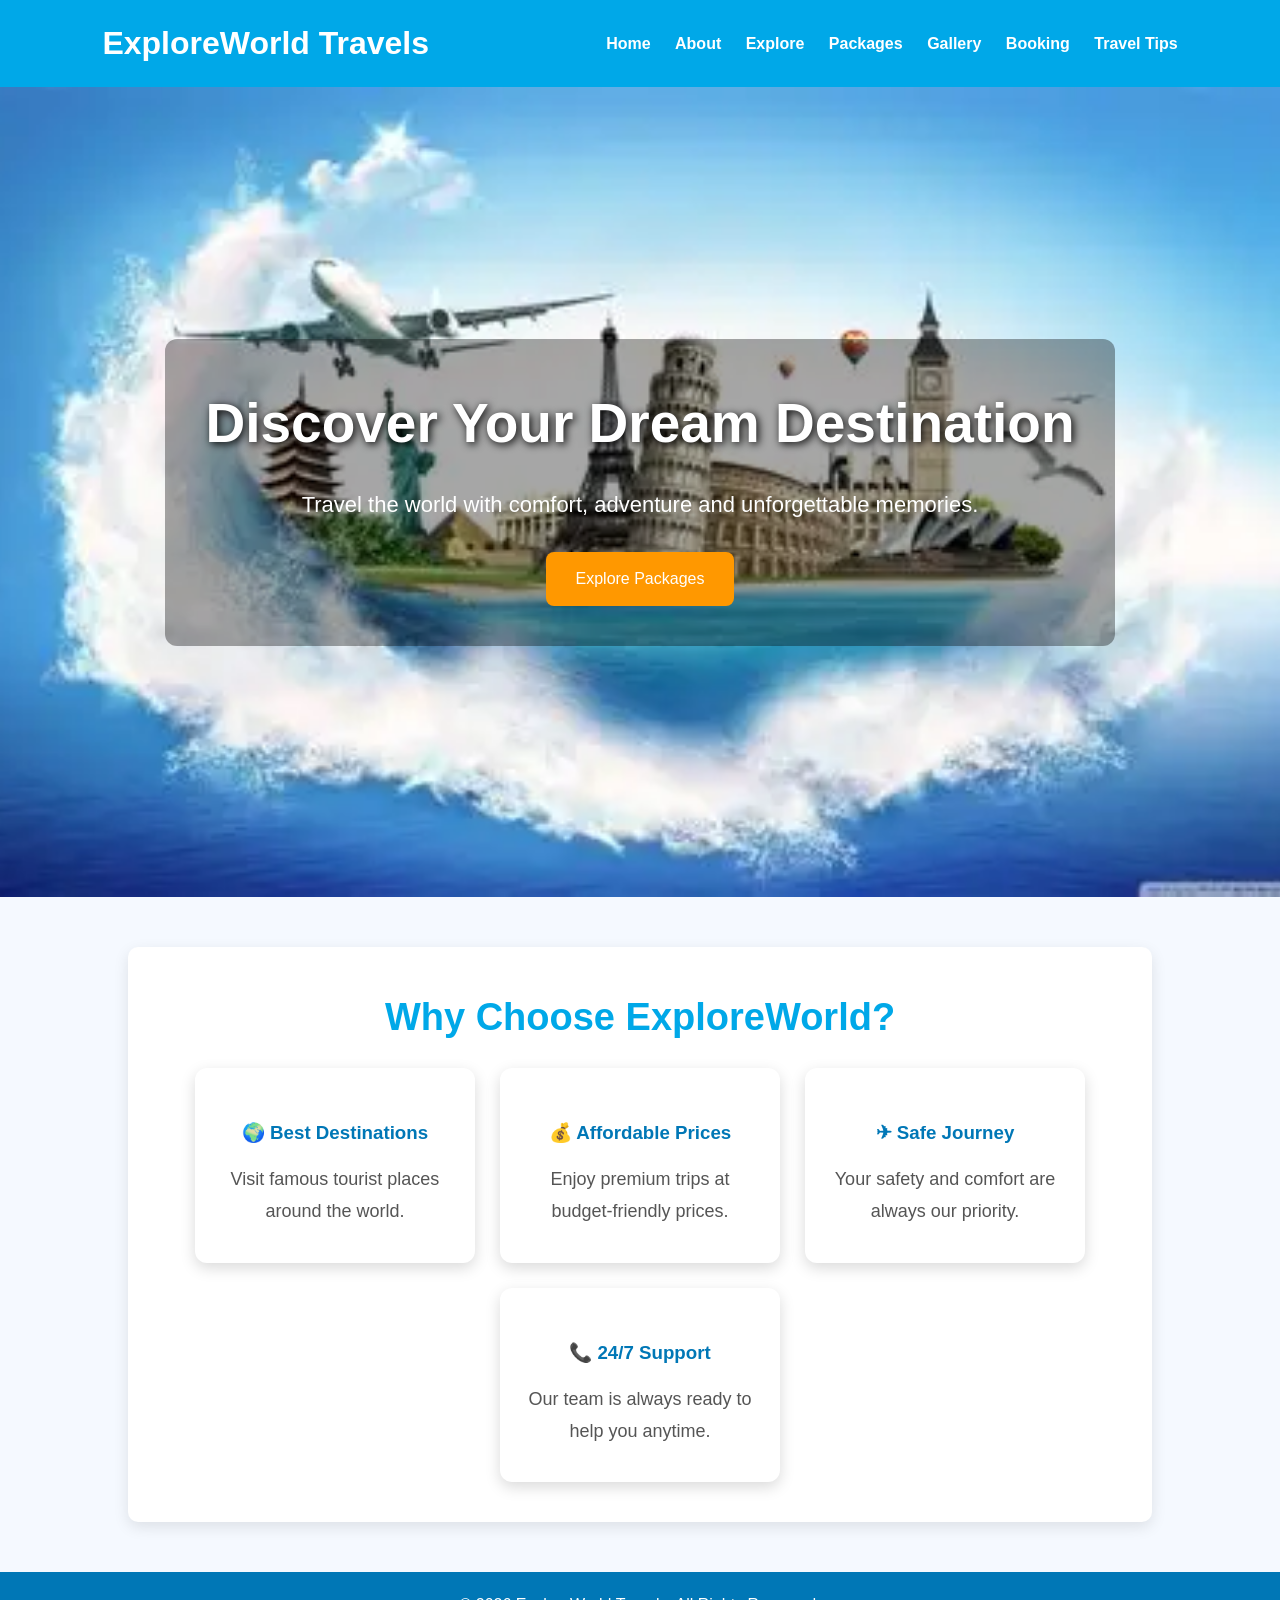
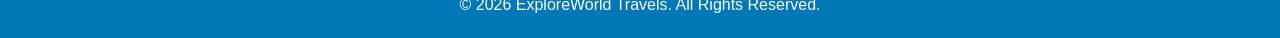
<file: index.html>
<!DOCTYPE html>
<html lang="en">
<head>
    <meta charset="UTF-8">
    <meta name="viewport" content="width=device-width, initial-scale=1.0">

    <title>ExploreWorld Travels</title>

    <meta name="description" content="Explore beautiful destinations with ExploreWorld Travels.">
    <meta name="keywords" content="travel, tourism, vacation, holiday, tour packages">

    <link rel="stylesheet" href="css/style.css">
</head>

<body>

<header>

    <h1>ExploreWorld Travels</h1>

    <nav>
        <a href="index.html">Home</a>
        <a href="about.html">About</a>
        <a href="explore.html">Explore</a>
        <a href="packages.html">Packages</a>
        <a href="gallery.html">Gallery</a>
        <a href="booking.html">Booking</a>
        <a href="tips.html">Travel Tips</a>
    </nav>

</header>

<section class="hero">

    <div class="hero-text">

        <h2>Discover Your Dream Destination</h2>

        <p>
            Travel the world with comfort, adventure and unforgettable memories.
        </p>

        <a href="packages.html" class="btn">Explore Packages</a>

    </div>

</section>

<section class="about-home">

    <h2>Why Choose ExploreWorld?</h2>

    <div class="features">

        <div class="feature-box">
            <h3>🌍 Best Destinations</h3>
            <p>Visit famous tourist places around the world.</p>
        </div>

        <div class="feature-box">
            <h3>💰 Affordable Prices</h3>
            <p>Enjoy premium trips at budget-friendly prices.</p>
        </div>

        <div class="feature-box">
            <h3>✈ Safe Journey</h3>
            <p>Your safety and comfort are always our priority.</p>
        </div>

        <div class="feature-box">
            <h3>📞 24/7 Support</h3>
            <p>Our team is always ready to help you anytime.</p>
        </div>

    </div>

</section>

<footer>

    <p>&copy; 2026 ExploreWorld Travels. All Rights Reserved.</p>

</footer>

<script src="js/script.js"></script>

</body>
</html>
</file>
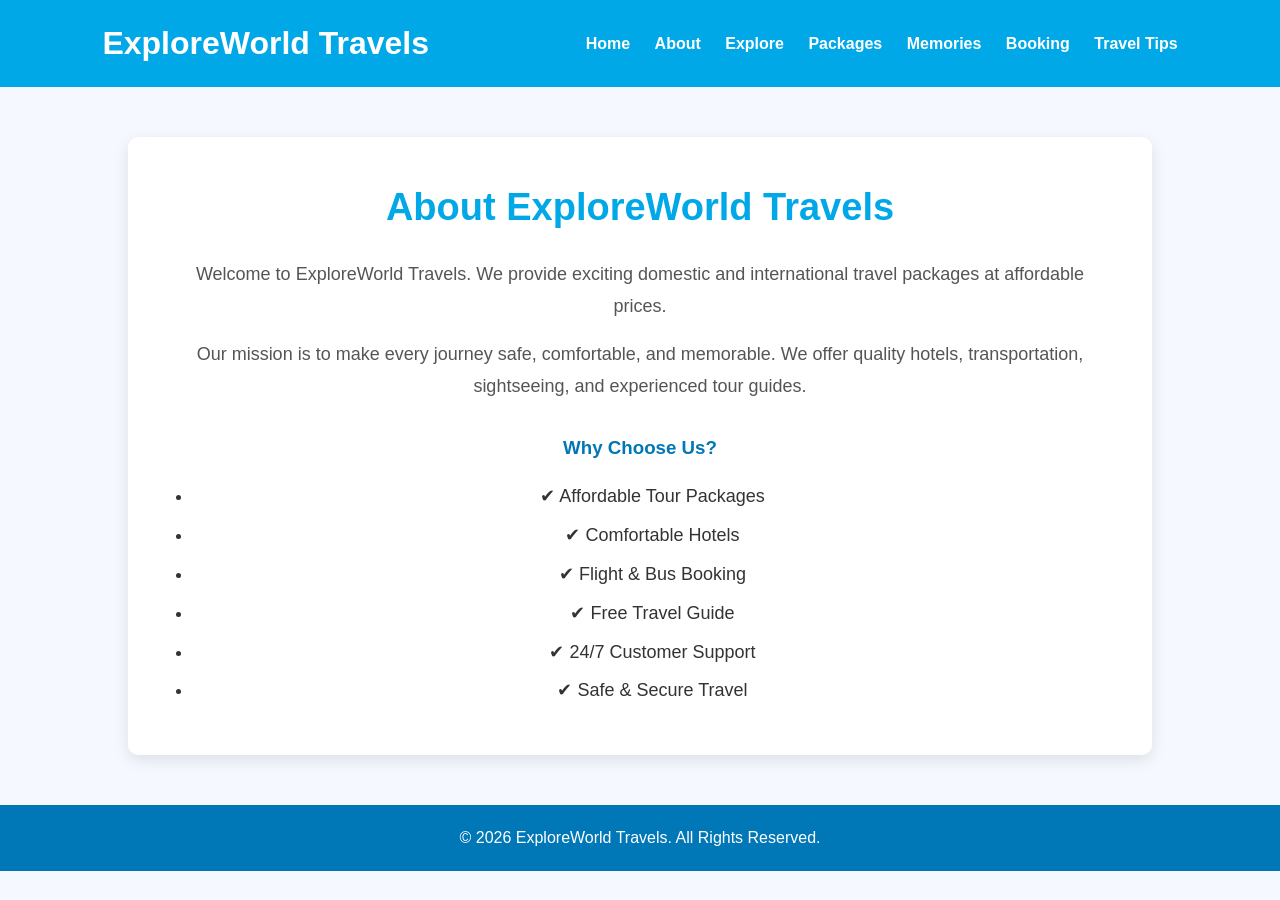
<file: about.html>
<!DOCTYPE html>
<html lang="en">
<head>
    <meta charset="UTF-8">
    <meta name="viewport" content="width=device-width, initial-scale=1.0">
    <title>About | ExploreWorld Travels</title>
    <link rel="stylesheet" href="css/style.css">
</head>
<body>

<header>
    <h1>ExploreWorld Travels</h1>

    <nav>
        <a href="index.html">Home</a>
        <a href="about.html">About</a>
        <a href="explore.html">Explore</a>
        <a href="packages.html">Packages</a>
        <a href="gallery.html">Memories</a>
        <a href="booking.html">Booking</a>
        <a href="tips.html">Travel Tips</a>
    </nav>
</header>

<section class="about-home">

    <h2>About ExploreWorld Travels</h2>

    <p>
        Welcome to ExploreWorld Travels. We provide exciting domestic and
        international travel packages at affordable prices.
    </p>

    <p>
        Our mission is to make every journey safe, comfortable, and memorable.
        We offer quality hotels, transportation, sightseeing, and experienced
        tour guides.
    </p>

    <h3>Why Choose Us?</h3>

    <ul class="about-list">
        <li>✔ Affordable Tour Packages</li>
        <li>✔ Comfortable Hotels</li>
        <li>✔ Flight & Bus Booking</li>
        <li>✔ Free Travel Guide</li>
        <li>✔ 24/7 Customer Support</li>
        <li>✔ Safe & Secure Travel</li>
    </ul>

</section>

<footer>
    <p>&copy; 2026 ExploreWorld Travels. All Rights Reserved.</p>
</footer>

</body>
</html>
</file>
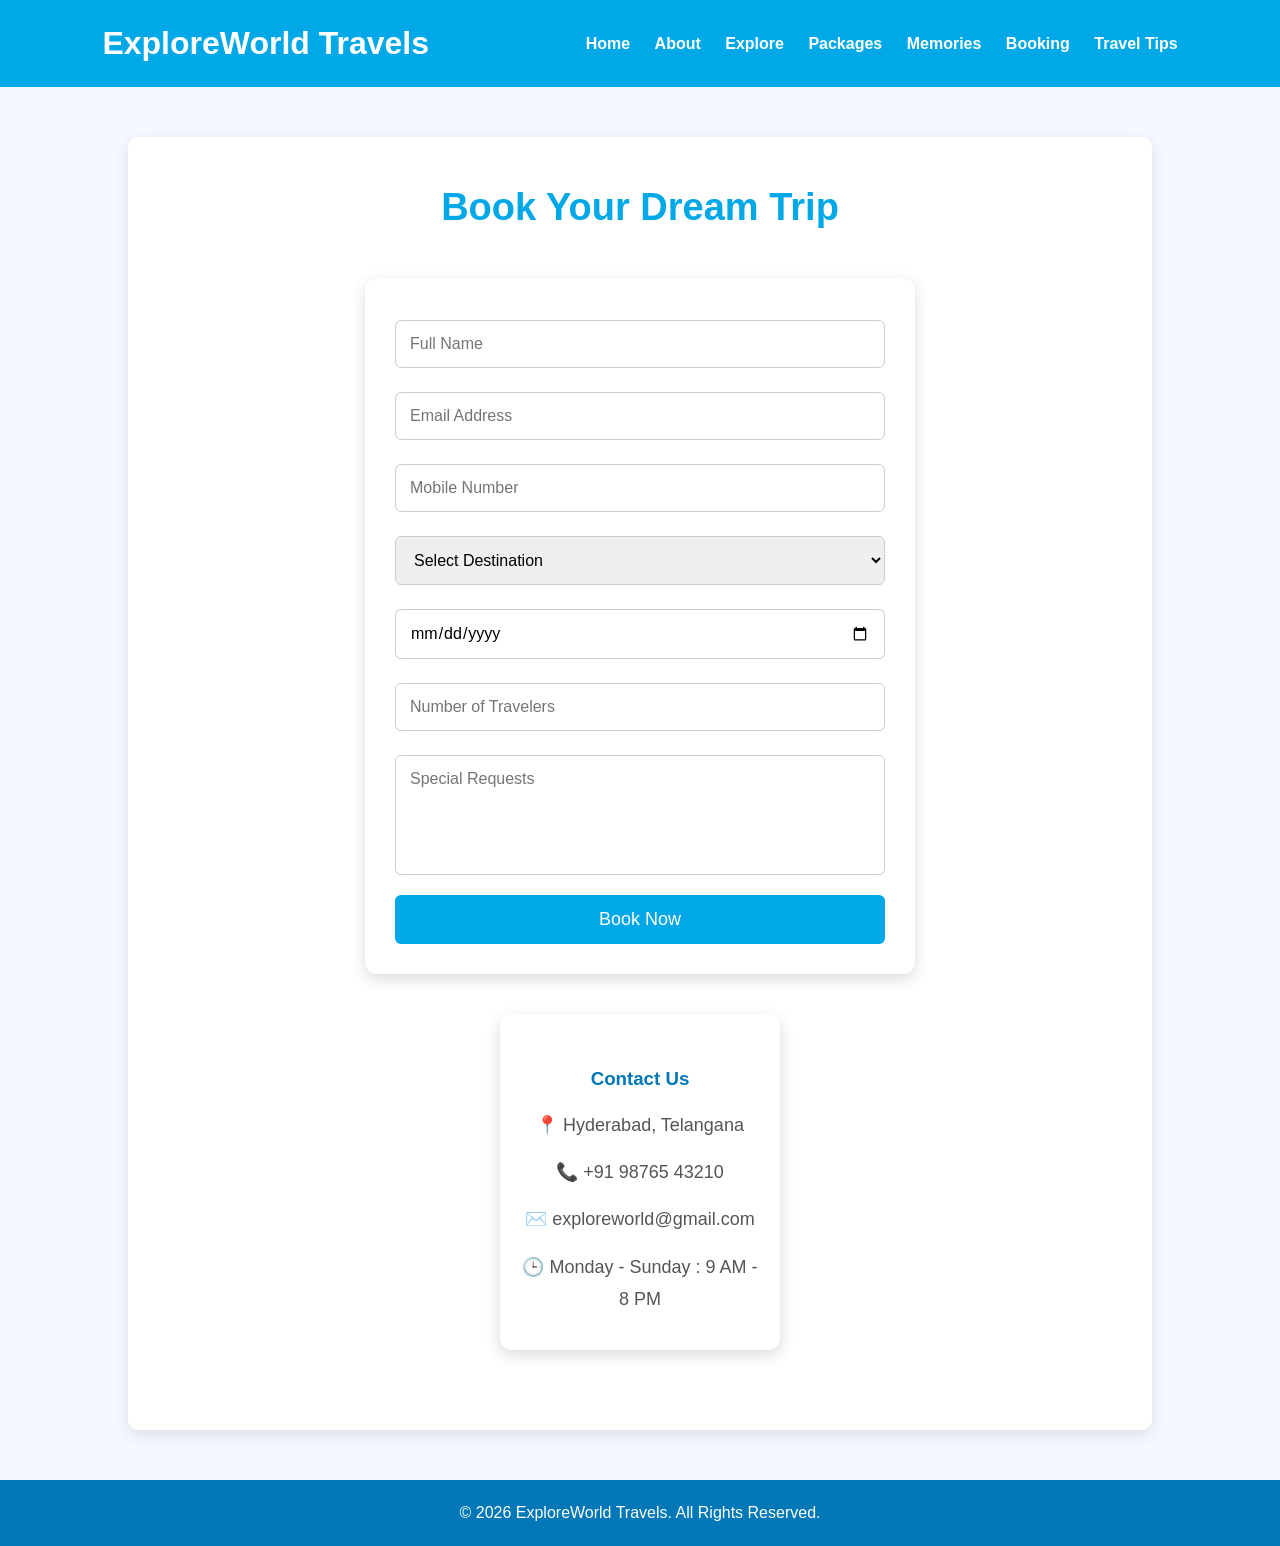
<file: booking.html>
<!DOCTYPE html>
<html lang="en">
<head>
    <meta charset="UTF-8">
    <meta name="viewport" content="width=device-width, initial-scale=1.0">
    <title>Book Your Trip | ExploreWorld Travels</title>
    <link rel="stylesheet" href="css/style.css">
</head>
<body>

<header>
    <h1>ExploreWorld Travels</h1>

    <nav>
        <a href="index.html">Home</a>
        <a href="about.html">About</a>
        <a href="explore.html">Explore</a>
        <a href="packages.html">Packages</a>
        <a href="memories.html">Memories</a>
        <a href="booking.html">Booking</a>
        <a href="tips.html">Travel Tips</a>
    </nav>
</header>

<section class="about-home">

<h2>Book Your Dream Trip</h2>

<form>

<input type="text" placeholder="Full Name" required>

<input type="email" placeholder="Email Address" required>

<input type="tel" placeholder="Mobile Number" required>

<select required>
<option value="">Select Destination</option>
<option>Paris</option>
<option>Dubai</option>
<option>Maldives</option>
<option>Switzerland</option>
<option>Bali</option>
<option>Goa</option>
</select>

<input type="date" required>

<input type="number" placeholder="Number of Travelers" required>

<textarea rows="5" placeholder="Special Requests"></textarea>

<button type="submit">Book Now</button>

</form>

<div class="feature-box" style="margin:40px auto;max-width:600px;">

<h3>Contact Us</h3>

<p>📍 Hyderabad, Telangana</p>

<p>📞 +91 98765 43210</p>

<p>✉️ exploreworld@gmail.com</p>

<p>🕒 Monday - Sunday : 9 AM - 8 PM</p>

</div>

</section>

<footer>

<p>&copy; 2026 ExploreWorld Travels. All Rights Reserved.</p>

</footer>

<script src="js/script.js"></script>

</body>
</html>
</file>
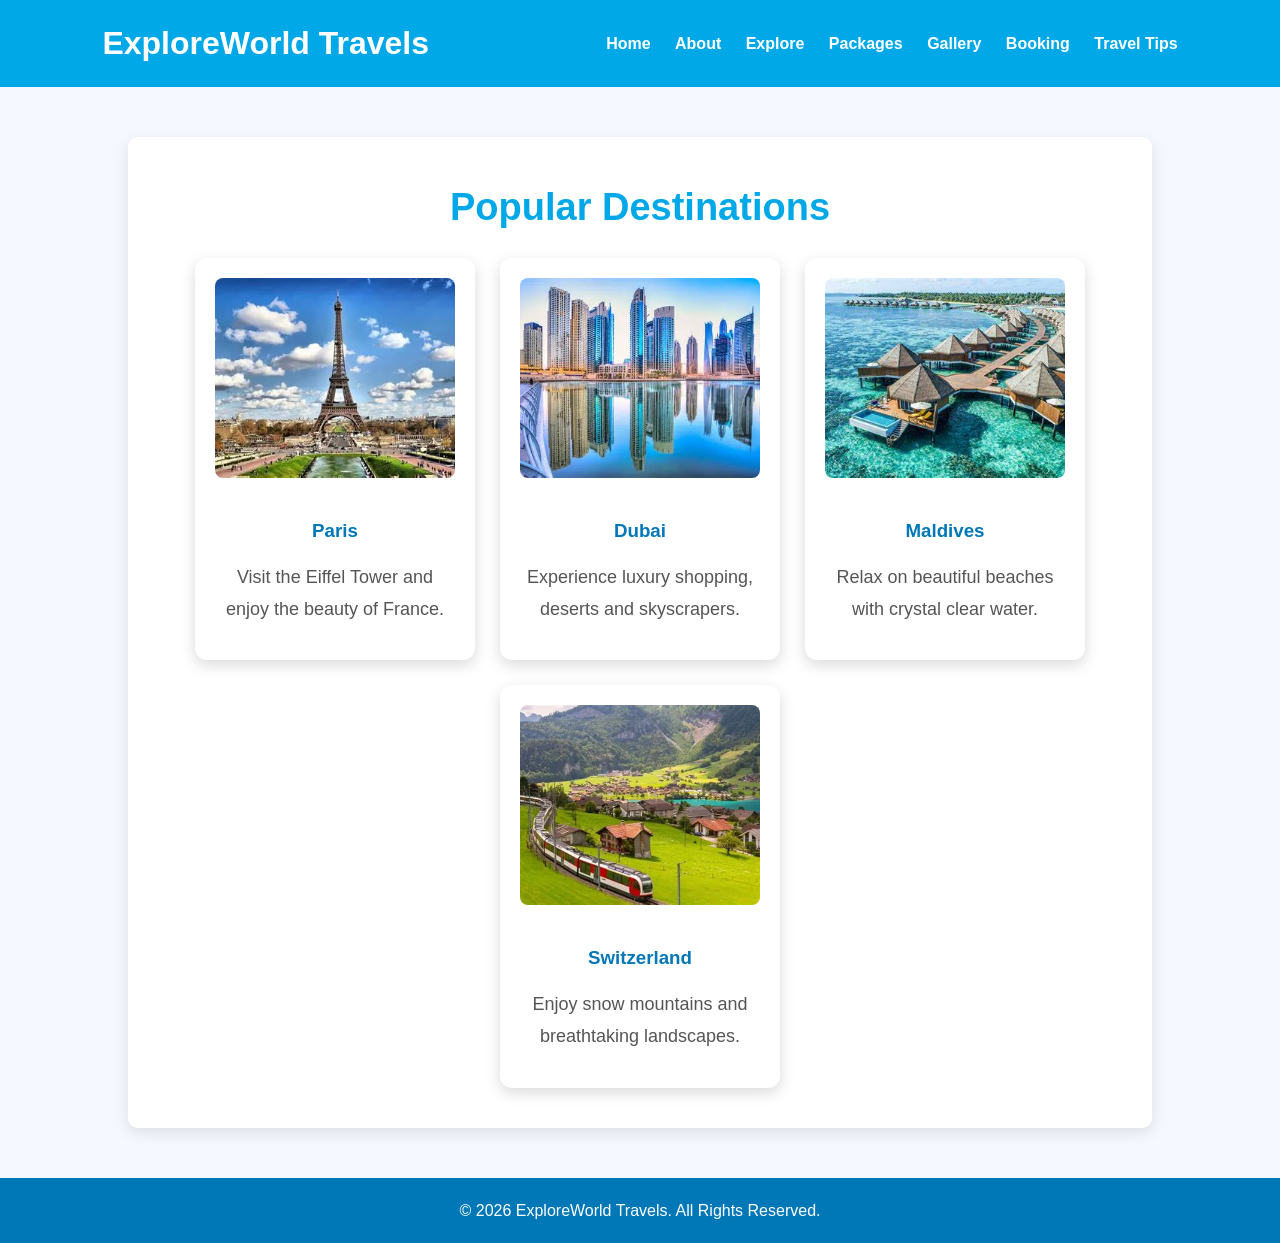
<file: explore.html>
<!DOCTYPE html>
<html lang="en">
<head>
    <meta charset="UTF-8">
    <meta name="viewport" content="width=device-width, initial-scale=1.0">
    <title>Explore Destinations | ExploreWorld Travels</title>
    <link rel="stylesheet" href="css/style.css">
</head>
<body>

<header>
    <h1>ExploreWorld Travels</h1>

    <nav>
        <a href="index.html">Home</a>
        <a href="about.html">About</a>
        <a href="explore.html">Explore</a>
        <a href="packages.html">Packages</a>
        <a href="gallery.html">Gallery</a>
        <a href="booking.html">Booking</a>
        <a href="tips.html">Travel Tips</a>
    </nav>
</header>

<section class="about-home">

    <h2>Popular Destinations</h2>

    <div class="features">

        <div class="feature-box">
            <img src="images/paris.jpg" alt="Paris" width="100%">
            <h3>Paris</h3>
            <p>Visit the Eiffel Tower and enjoy the beauty of France.</p>
        </div>

        <div class="feature-box">
            <img src="images/dubai.jpg" alt="Dubai" width="100%">
            <h3>Dubai</h3>
            <p>Experience luxury shopping, deserts and skyscrapers.</p>
        </div>

        <div class="feature-box">
            <img src="images/maldives.jpg" alt="Maldives" width="100%">
            <h3>Maldives</h3>
            <p>Relax on beautiful beaches with crystal clear water.</p>
        </div>

        <div class="feature-box">
            <img src="images/switzerland.jpg" alt="Switzerland" width="100%">
            <h3>Switzerland</h3>
            <p>Enjoy snow mountains and breathtaking landscapes.</p>
        </div>

    </div>

</section>

<footer>
    <p>&copy; 2026 ExploreWorld Travels. All Rights Reserved.</p>
</footer>

</body>
</html>
</file>
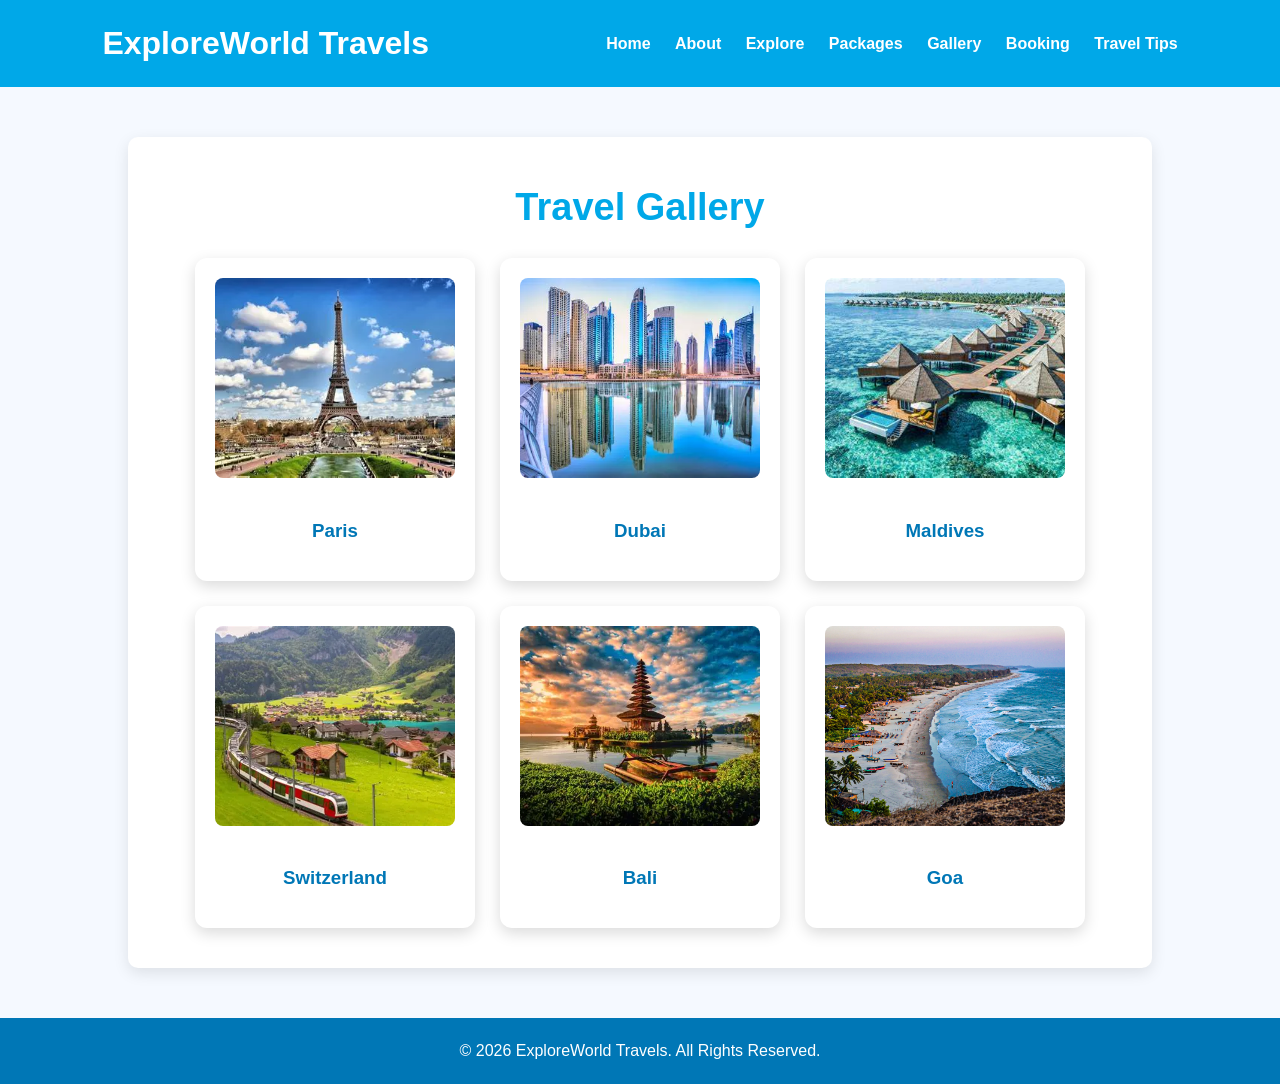
<file: gallery.html>
<!DOCTYPE html>
<html lang="en">
<head>
    <meta charset="UTF-8">
    <meta name="viewport" content="width=device-width, initial-scale=1.0">
    <title>Travel Gallery | ExploreWorld Travels</title>
    <link rel="stylesheet" href="css/style.css">
</head>
<body>

<header>
    <h1>ExploreWorld Travels</h1>

    <nav>
        <a href="index.html">Home</a>
        <a href="about.html">About</a>
        <a href="explore.html">Explore</a>
        <a href="packages.html">Packages</a>
        <a href="gallery.html">Gallery</a>
        <a href="booking.html">Booking</a>
        <a href="tips.html">Travel Tips</a>
    </nav>
</header>

<section class="about-home">

    <h2>Travel Gallery</h2>

    <div class="features">

        <div class="feature-box">
            <img src="images/paris.jpg" alt="Paris" width="100%">
            <h3>Paris</h3>
        </div>

        <div class="feature-box">
            <img src="images/dubai.jpg" alt="Dubai" width="100%">
            <h3>Dubai</h3>
        </div>

        <div class="feature-box">
            <img src="images/maldives.jpg" alt="Maldives" width="100%">
            <h3>Maldives</h3>
        </div>

        <div class="feature-box">
            <img src="images/switzerland.jpg" alt="Switzerland" width="100%">
            <h3>Switzerland</h3>
        </div>

        <div class="feature-box">
            <img src="images/bali.jpg" alt="Bali" width="100%">
            <h3>Bali</h3>
        </div>

        <div class="feature-box">
            <img src="images/goa.jpg" alt="Goa" width="100%">
            <h3>Goa</h3>
        </div>

    </div>

</section>

<footer>
    <p>&copy; 2026 ExploreWorld Travels. All Rights Reserved.</p>
</footer>

</body>
</html>
</file>
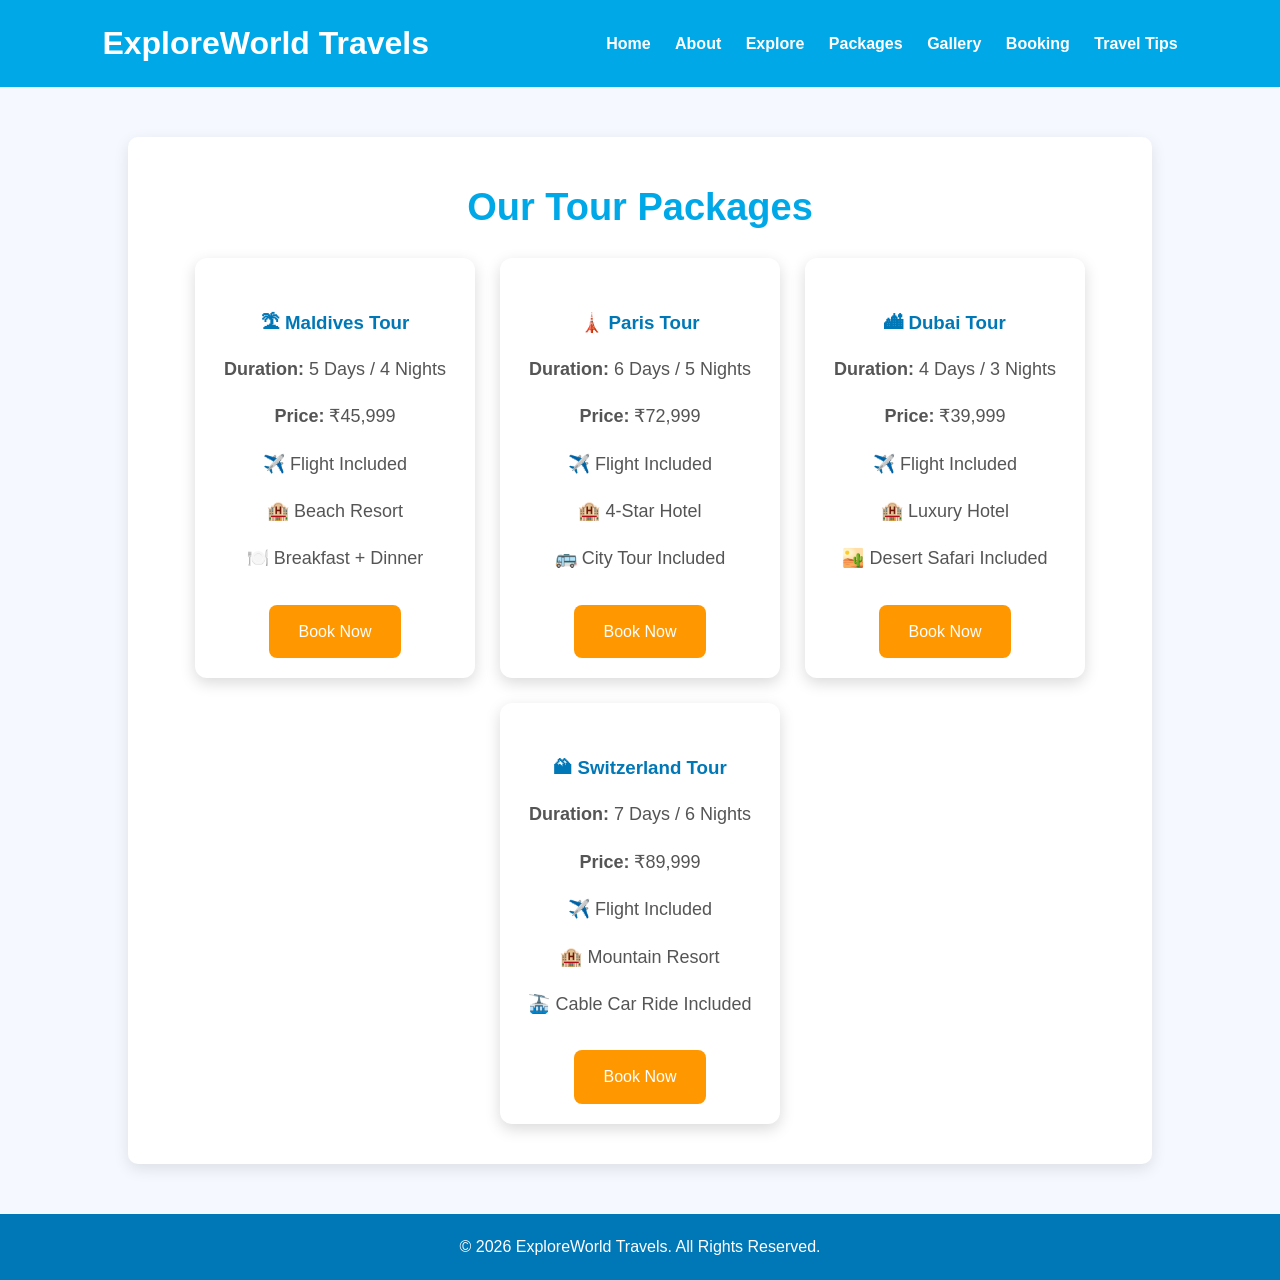
<file: packages.html>
<!DOCTYPE html>
<html lang="en">
<head>
    <meta charset="UTF-8">
    <meta name="viewport" content="width=device-width, initial-scale=1.0">
    <title>Tour Packages | ExploreWorld Travels</title>
    <link rel="stylesheet" href="css/style.css">
</head>
<body>

<header>
    <h1>ExploreWorld Travels</h1>

    <nav>
        <a href="index.html">Home</a>
        <a href="about.html">About</a>
        <a href="explore.html">Explore</a>
        <a href="packages.html">Packages</a>
        <a href="gallery.html">Gallery</a>
        <a href="booking.html">Booking</a>
        <a href="tips.html">Travel Tips</a>
    </nav>
</header>

<section class="about-home">

    <h2>Our Tour Packages</h2>

    <div class="features">

        <div class="feature-box">
            <h3>🏝 Maldives Tour</h3>
            <p><strong>Duration:</strong> 5 Days / 4 Nights</p>
            <p><strong>Price:</strong> ₹45,999</p>

            <p>✈️ Flight Included</p>
<p>🏨 Beach Resort</p>
<p>🍽️ Breakfast + Dinner</p>

            <a href="booking.html" class="btn">Book Now</a>
        </div>

        <div class="feature-box">
            <h3>🗼 Paris Tour</h3>
            <p><strong>Duration:</strong> 6 Days / 5 Nights</p>
            <p><strong>Price:</strong> ₹72,999</p>

            <p>✈️ Flight Included</p>
<p>🏨 4-Star Hotel</p>
<p>🚌 City Tour Included</p>
            <a href="booking.html" class="btn">Book Now</a>
        </div>

        <div class="feature-box">
            <h3>🏙 Dubai Tour</h3>
            <p><strong>Duration:</strong> 4 Days / 3 Nights</p>
            <p><strong>Price:</strong> ₹39,999</p>

            <p>✈️ Flight Included</p>
<p>🏨 Luxury Hotel</p>
<p>🏜️ Desert Safari Included</p>
            <a href="booking.html" class="btn">Book Now</a>
        </div>

        <div class="feature-box">
            <h3>🏔 Switzerland Tour</h3>
            <p><strong>Duration:</strong> 7 Days / 6 Nights</p>
            <p><strong>Price:</strong> ₹89,999</p>

            <p>✈️ Flight Included</p>
<p>🏨 Mountain Resort</p>
<p>🚠 Cable Car Ride Included</p>
            <a href="booking.html" class="btn">Book Now</a>
        </div>

    </div>

</section>

<footer>
    <p>&copy; 2026 ExploreWorld Travels. All Rights Reserved.</p>
</footer>

</body>
</html>
</file>
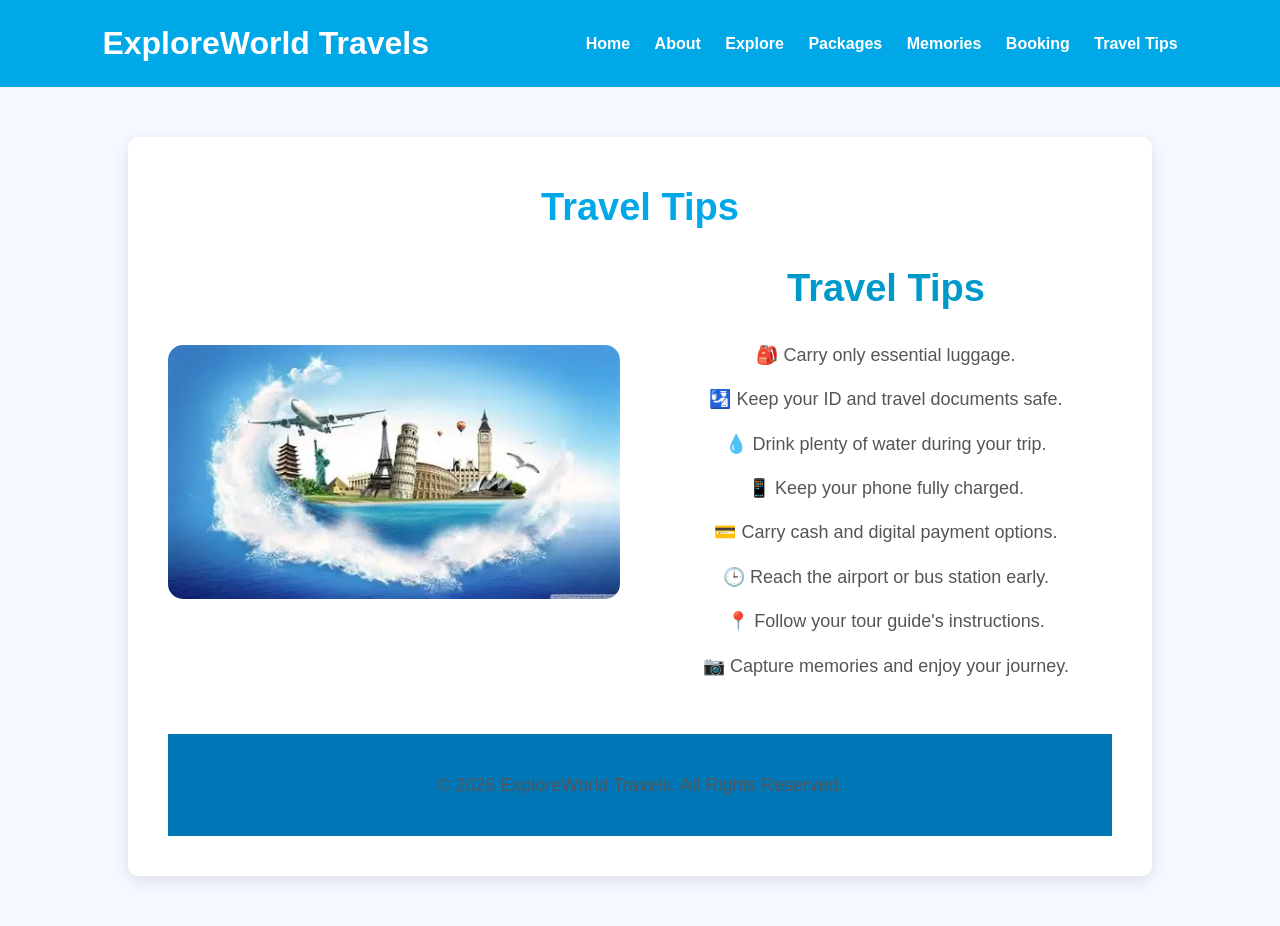
<file: tips.html>
<!DOCTYPE html>
<html lang="en">
<head>
    <meta charset="UTF-8">
    <meta name="viewport" content="width=device-width, initial-scale=1.0">
    <title>Travel Tips | ExploreWorld Travels</title>
    <link rel="stylesheet" href="css/style.css">
</head>
<body>

<header>
    <h1>ExploreWorld Travels</h1>
    <nav>
        <a href="index.html">Home</a>
        <a href="about.html">About</a>
        <a href="explore.html">Explore</a>
        <a href="packages.html">Packages</a>
        <a href="gallery.html">Memories</a>
        <a href="booking.html">Booking</a>
        <a href="tips.html">Travel Tips</a>
    </nav>
</header>

<section class="about-home">
    <h2>Travel Tips</h2>

  <div class="tips-container">

    <div class="tips-image">
        <img src="images/travel.jpg" alt="Travel Tips">
    </div>

    <div class="tips-content">
        <h2>Travel Tips</h2>

        <p>🎒 Carry only essential luggage.</p>
        <p>🛂 Keep your ID and travel documents safe.</p>
        <p>💧 Drink plenty of water during your trip.</p>
        <p>📱 Keep your phone fully charged.</p>
        <p>💳 Carry cash and digital payment options.</p>
        <p>🕒 Reach the airport or bus station early.</p>
        <p>📍 Follow your tour guide's instructions.</p>
        <p>📷 Capture memories and enjoy your journey.</p>

    </div>

</div>

<footer>
    <p>&copy; 2026 ExploreWorld Travels. All Rights Reserved.</p>
</footer>

</body>
</html>
</file>
<file: css/style.css>
/* ===========================
   RESET
=========================== */

*{
    margin:0;
    padding:0;
    box-sizing:border-box;
    font-family:Arial, sans-serif;
}

body{
    background:#f5f9ff;
    color:#333;
    line-height:1.6;
}

/* ===========================
   HEADER
=========================== */

header{
    background:#00a8e8;
    color:#fff;
    display:flex;
    justify-content:space-between;
    align-items:center;
    padding:18px 8%;
    position:sticky;
    top:0;
    z-index:1000;
}

header h1{
    font-size:32px;
}

nav a{
    color:#fff;
    text-decoration:none;
    margin-left:20px;
    font-weight:bold;
    transition:.3s;
}

nav a:hover{
    color:#ffd43b;
}

/* ===========================
   HERO
=========================== */

.hero{
    height:90vh;
    background:url("../images/travel.jpg") no-repeat center center;
    background-size:cover;
    display:flex;
    justify-content:center;
    align-items:center;
    text-align:center;
}

.hero-text{
    background:rgba(0,0,0,.35);
    padding:40px;
    border-radius:12px;
}

.hero-text h2{
    color:#fff;
    font-size:55px;
    margin-bottom:20px;
    text-shadow:2px 2px 8px black;
}

.hero-text p{
    color:#fff;
    font-size:22px;
    margin-bottom:30px;
}

.btn{
    display:inline-block;
    background:#ff9800;
    color:white;
    padding:14px 30px;
    border-radius:8px;
    text-decoration:none;
    transition:.3s;
}

.btn:hover{
    background:#e67e00;
}

/* ===========================
   HOME SECTION
=========================== */

.about-home{
    padding:70px 8%;
    text-align:center;
}

.about-home h2{
    color:#0077b6;
    font-size:42px;
    margin-bottom:40px;
}

.features{
    display:flex;
    justify-content:center;
    gap:25px;
    flex-wrap:wrap;
}

.feature-box{
    width:280px;
    background:#fff;
    border-radius:12px;
    padding:20px;
    box-shadow:0 5px 15px rgba(0,0,0,.15);
    transition:.3s;
}

.feature-box:hover{
    transform:translateY(-8px);
}

.feature-box img{
    width:100%;
    height:200px;
    object-fit:cover;
    border-radius:8px;
}

.feature-box h3{
    color:#0077b6;
    margin:15px 0;
}
/* ===========================
   BOOKING FORM
=========================== */

form{
    width:550px;
    max-width:90%;
    margin:40px auto;
    background:#fff;
    padding:30px;
    border-radius:12px;
    box-shadow:0 5px 15px rgba(0,0,0,0.15);
}

form input,
form select,
form textarea{
    width:100%;
    padding:14px;
    margin:12px 0;
    border:1px solid #ccc;
    border-radius:6px;
    font-size:16px;
}

form textarea{
    resize:none;
}

form button{
    width:100%;
    padding:14px;
    background:#00a8e8;
    color:white;
    border:none;
    border-radius:6px;
    font-size:18px;
    cursor:pointer;
    transition:.3s;
}

form button:hover{
    background:#0077b6;
}

/* ===========================
   CONTACT CARD
=========================== */

.contact-box{
    width:550px;
    max-width:90%;
    margin:30px auto;
    background:#fff;
    padding:25px;
    border-radius:12px;
    box-shadow:0 5px 15px rgba(0,0,0,.15);
    text-align:center;
}

.contact-box h3{
    color:#0077b6;
    margin-bottom:15px;
}

.contact-box p{
    margin:10px 0;
    font-size:17px;
}

/* ===========================
   FOOTER
=========================== */

footer{
    background:#0077b6;
    color:white;
    text-align:center;
    padding:20px;
    margin-top:40px;
}

footer p{
    font-size:16px;
}

/* ===========================
   RESPONSIVE
=========================== */

@media(max-width:768px){

header{
    flex-direction:column;
    text-align:center;
}

nav{
    margin-top:15px;
}

nav a{
    display:block;
    margin:10px 0;
}

.hero{
    height:70vh;
}

.hero-text{
    padding:20px;
}

.hero-text h2{
    font-size:34px;
}

.hero-text p{
    font-size:18px;
}

.about-home h2{
    font-size:32px;
}

.features{
    flex-direction:column;
    align-items:center;
}

.feature-box{
    width:90%;
}

form{
    width:95%;
}

.contact-box{
    width:95%;
}

}
/* ===========================
   EXTRA CARD EFFECTS
=========================== */

.feature-box img{
    transition:0.4s;
}

.feature-box:hover img{
    transform:scale(1.05);
}

.feature-box p{
    margin-top:10px;
    font-size:16px;
    color:#555;
}

/* ===========================
   PACKAGE BUTTONS
=========================== */

.feature-box .btn{
    margin-top:15px;
}

/* ===========================
   SMOOTH SCROLL
=========================== */

html{
    scroll-behavior:smooth;
}

/* ===========================
   INPUT FOCUS
=========================== */

input:focus,
select:focus,
textarea:focus{
    outline:none;
    border:2px solid #00a8e8;
    box-shadow:0 0 8px rgba(0,168,232,.3);
}

/* ===========================
   IMAGE RADIUS
=========================== */

img{
    max-width:100%;
    border-radius:10px;
}

/* ===========================
   HEADINGS
=========================== */

h1,h2,h3{
    font-weight:bold;
}

p{
    font-size:17px;
}

/* ===========================
   LINKS
=========================== */

a{
    transition:0.3s;
}

/* ===========================
   END
=========================== */
.about-home{
    width:80%;
    margin:50px auto;
    background:#fff;
    padding:40px;
    border-radius:10px;
    box-shadow:0 5px 15px rgba(0,0,0,0.1);
}

.about-home h2{
    text-align:center;
    color:#00a8e8;
    margin-bottom:20px;
    font-size:38px;
}

.about-home h3{
    color:#0077b6;
    margin-top:30px;
}

.about-home p{
    font-size:18px;
    line-height:1.8;
    margin:15px 0;
    color:#555;
}

.about-list{
    margin-top:20px;
    padding-left:25px;
}

.about-list li{
    margin:10px 0;
    font-size:18px;
}
.tips-container{
    display:flex;
    align-items:center;
    gap:40px;
    flex-wrap:wrap;
}

.tips-image{
    flex:1;
}

.tips-image img{
    width:100%;
    border-radius:15px;
}

.tips-content{
    flex:1;
}

.tips-content h2{
    color:#0099cc;
    margin-bottom:20px;
}

.tips-content p{
    font-size:18px;
    margin:12px 0;
}
</file>
